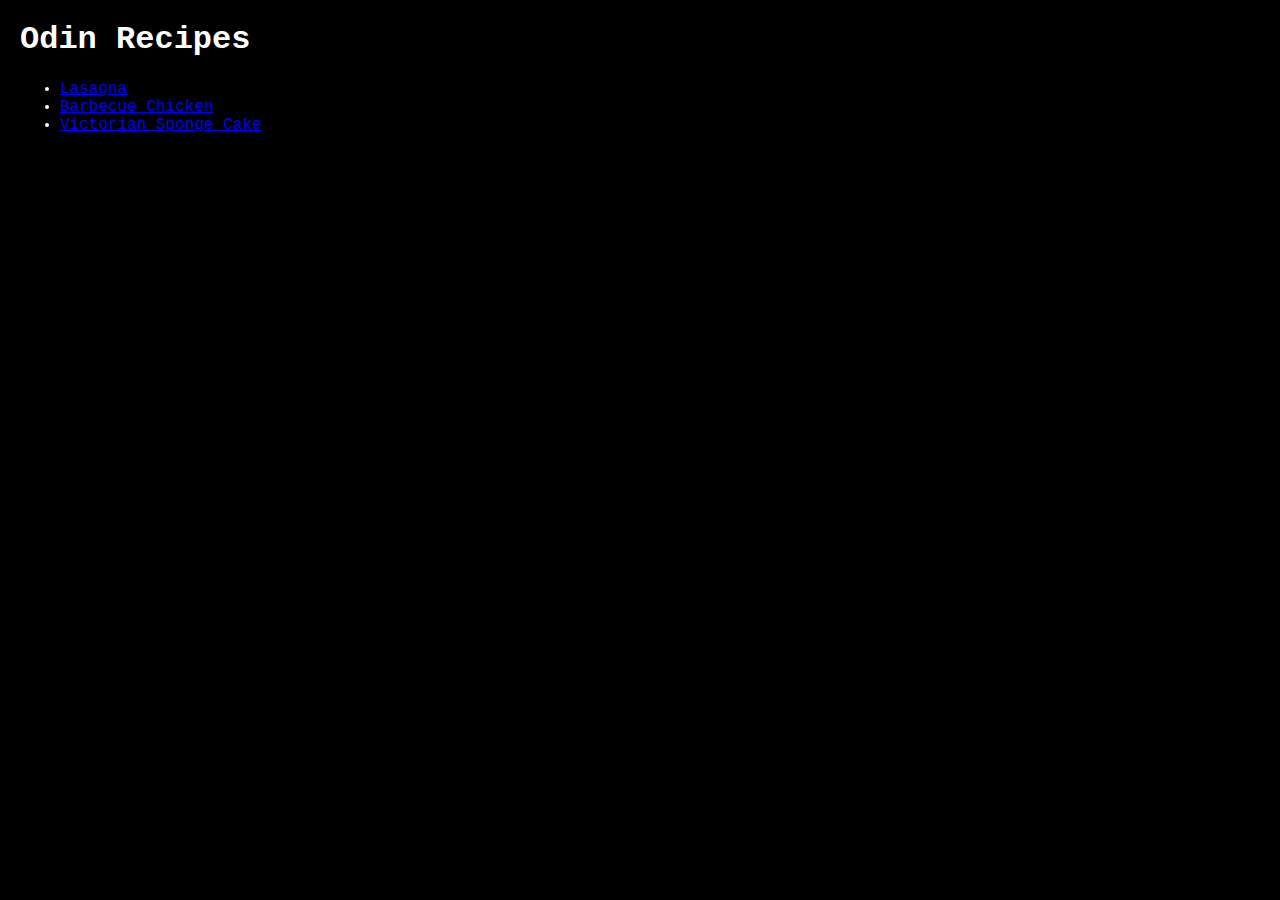
<file: index.html>
<!DOCTYPE html>
<html lang="en">
<head>
    <meta charset="UTF-8">
    <meta name="viewport" content="width=device-width, initial-scale=1.0">
    <link rel="stylesheet" href="./css/style.css">
    <title>Odin Recipes</title>
</head>
<body>
    <h1>Odin Recipes</h1>

    <ul>
        <li> <a href="./recipes/lasagna.html" target="_blank" rel="noopener noreferrer">Lasagna</a></li>
        <li> <a href="./recipes/barbecue-chicken.html" target="_blank" rel="noopener noreferrer">Barbecue Chicken</a></li>
        <li> <a href="./recipes/victorian-sponge-cake.html" target="_blank" rel="noopener noreferrer">Victorian Sponge Cake</a></li>
    </ul>
   
</body>
</html>
</file>
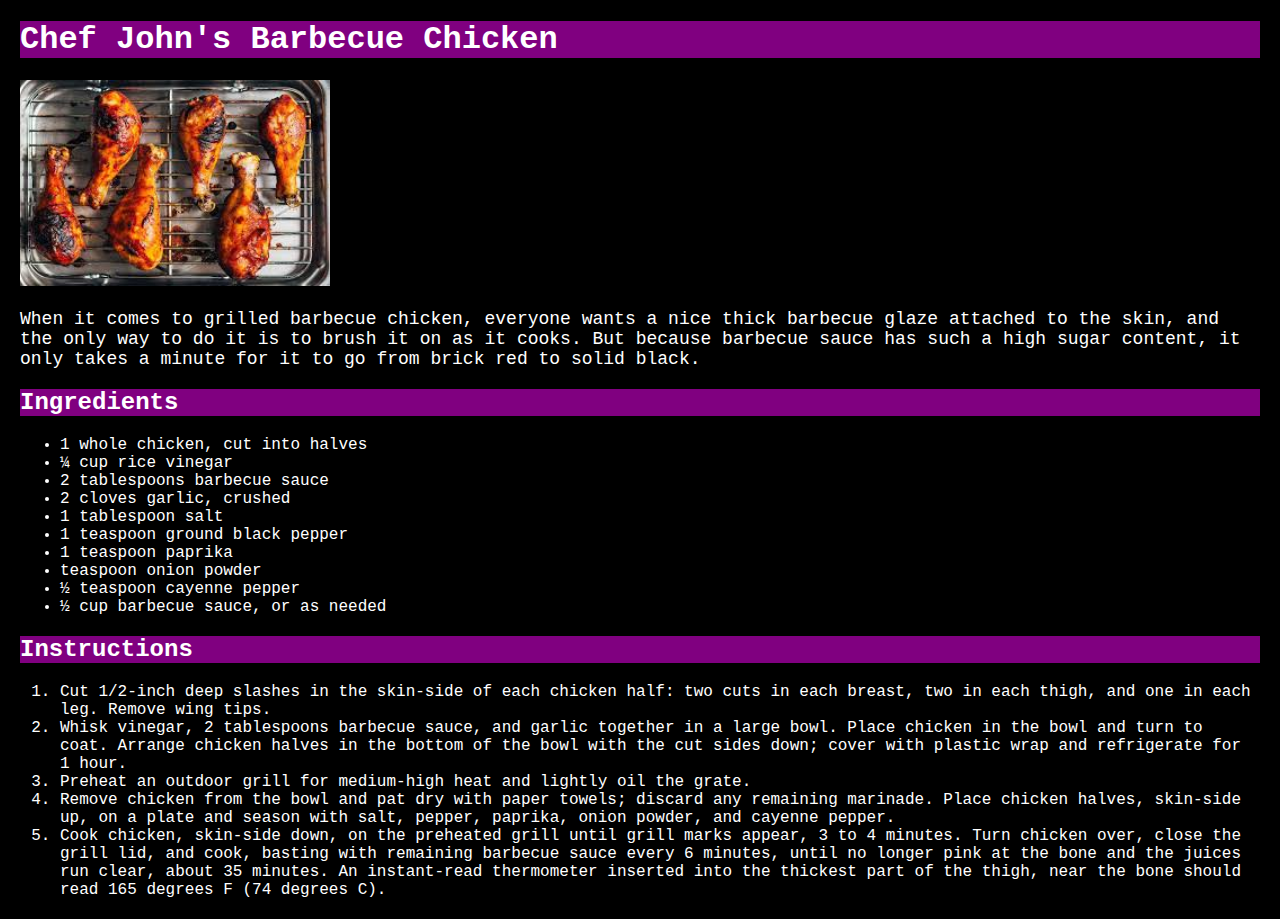
<file: recipes/barbecue-chicken.html>
<!DOCTYPE html>
<html lang="en">
<head>
    <meta charset="UTF-8">
    <meta name="viewport" content="width=device-width, initial-scale=1.0">
    <link rel="stylesheet" href="../css/style.css">
    <title>Chef John's Barbecue Chicken Recipe</title>
</head>
<body>
    <h1 class="title">Chef John's Barbecue Chicken</h1>
    <img src="../images/barbeque-chicken.jpeg" alt="Stunning Barbecue Chicken">

    <p class="description">When it comes to grilled barbecue chicken, everyone wants a nice thick barbecue glaze attached to the skin, and the only way to do it is to brush it on as it cooks. 
        But because barbecue sauce has such a high sugar content, 
        it only takes a minute for it to go from brick red to solid black.
    </p>

    <h2 class="title">Ingredients</h2>

    <ul>
        <li>1 whole chicken, cut into halves</li>
        <li>¼ cup rice vinegar</li>
        <li>2 tablespoons barbecue sauce</li>
        <li>2 cloves garlic, crushed</li>
        <li>1 tablespoon salt</li>
        <li>1 teaspoon ground black pepper</li>
        <li>1 teaspoon paprika</li>
        <li>teaspoon onion powder</li>
        <li>½ teaspoon cayenne pepper</li>
        <li>½ cup barbecue sauce, or as needed</li>
    </ul>

    <h2 class="title">Instructions</h2>

    <ol>
        <li>
            Cut 1/2-inch deep slashes in the skin-side of each chicken half: two cuts in each breast, 
            two in each thigh, and one in each leg. Remove wing tips.
        </li>
        <li>
            Whisk vinegar, 2 tablespoons barbecue sauce, and garlic together in a large bowl. Place chicken in the bowl and turn to coat. 
            Arrange chicken halves in the bottom of the bowl with the cut sides down; cover with plastic wrap and refrigerate for 1 hour.
        </li>
        <li>
            Preheat an outdoor grill for medium-high heat and lightly oil the grate.
        </li>
        <li>
            Remove chicken from the bowl and pat dry with paper towels; discard any remaining marinade. Place chicken halves, 
            skin-side up, on a plate and season with salt, pepper, paprika, onion powder, and cayenne pepper.
        </li>
        <li>
            Cook chicken, skin-side down, on the preheated grill until grill marks appear, 3 to 4 minutes. 
            Turn chicken over, close the grill lid, and cook, basting with remaining barbecue sauce every 6 minutes, 
            until no longer pink at the bone and the juices run clear, about 35 minutes. 
            An instant-read thermometer inserted into the thickest part of the thigh, near the bone should read 165 degrees F (74 degrees C).
        </li>
    </ol>   

    
</body>
</html>
</file>
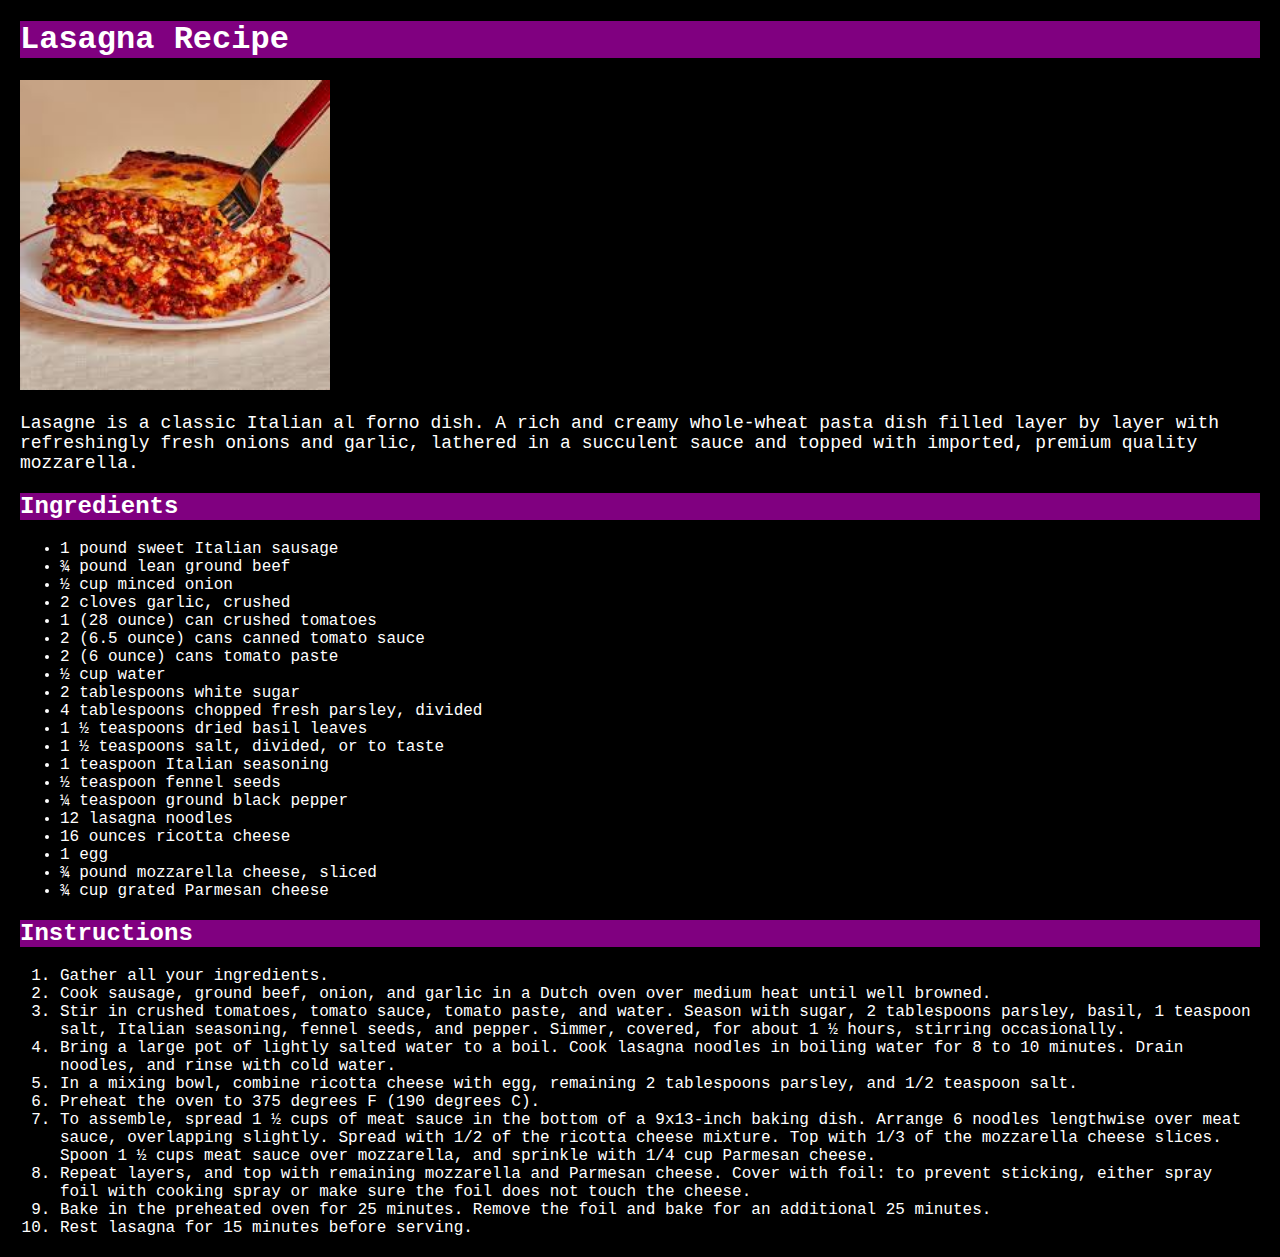
<file: recipes/lasagna.html>
<!DOCTYPE html>
<html lang="en">
<head>
    <meta charset="UTF-8">
    <meta name="viewport" content="width=device-width, initial-scale=1.0">
    <title>Lasagna</title>
    <link rel="stylesheet" href="../css/style.css">
</head>
<body>
    <h1 class="title">Lasagna Recipe</h1>

    <img src="../images/lasagna.jpeg" alt="Delicously finished golden lasagna">

    <p class="description">Lasagne is a classic Italian al forno dish. A rich and creamy whole-wheat pasta dish filled layer by layer with refreshingly fresh onions and garlic, 
        lathered in a succulent sauce and topped with imported, premium quality mozzarella.</p>

    <h2 class="title">Ingredients</h2>
    <ul>
        <li>1 pound sweet Italian sausage</li>
        <li>¾ pound lean ground beef</li>
        <li>½ cup minced onion</li>
        <li>2 cloves garlic, crushed</li>
        <li>1 (28 ounce) can crushed tomatoes</li>
        <li>2 (6.5 ounce) cans canned tomato sauce</li>
        <li>2 (6 ounce) cans tomato paste</li>
        <li>½ cup water</li>
        <li>2 tablespoons white sugar</li>
        <li>4 tablespoons chopped fresh parsley, divided</li>
        <li>1 ½ teaspoons dried basil leaves</li>
        <li>1 ½ teaspoons salt, divided, or to taste</li>
        <li>1 teaspoon Italian seasoning</li>
        <li>½ teaspoon fennel seeds</li>
        <li>¼ teaspoon ground black pepper</li>
        <li>12 lasagna noodles</li>
        <li>16 ounces ricotta cheese</li>
        <li>1 egg</li>
        <li>¾ pound mozzarella cheese, sliced</li>
        <li>¾ cup grated Parmesan cheese</li>
    </ul>

    <h2 class="title">Instructions</h2>

    <ol>
        <li>Gather all your ingredients.</li>
        <li>Cook sausage, ground beef, onion, and garlic in a Dutch oven over medium heat until well browned.</li>
        <li>Stir in crushed tomatoes, tomato sauce, tomato paste, and water. Season with sugar, 2 tablespoons parsley, 
            basil, 1 teaspoon salt, Italian seasoning, fennel seeds, and pepper. 
            Simmer, covered, for about 1 ½ hours, stirring occasionally.
        </li>
        <li>Bring a large pot of lightly salted water to a boil. Cook lasagna noodles in boiling water for 8 to 10 minutes. 
            Drain noodles, and rinse with cold water.
        </li>
        <li>In a mixing bowl, combine ricotta cheese with egg, remaining 2 tablespoons parsley, and 1/2 teaspoon salt.</li>
        <li>Preheat the oven to 375 degrees F (190 degrees C).</li>
        <li>To assemble, spread 1 ½ cups of meat sauce in the bottom of a 9x13-inch baking dish. Arrange 6 noodles lengthwise over meat sauce, 
            overlapping slightly. Spread with 1/2 of the ricotta cheese mixture. 
            Top with 1/3 of the mozzarella cheese slices. Spoon 1 ½ cups meat sauce over mozzarella, and sprinkle with 1/4 cup Parmesan cheese.
        </li>
        <li>Repeat layers, and top with remaining mozzarella and Parmesan cheese. 
            Cover with foil: to prevent sticking, either spray foil with cooking spray or make sure the foil does not touch the cheese.
        </li>
        <li>Bake in the preheated oven for 25 minutes. Remove the foil and bake for an additional 25 minutes.</li>
        <li>Rest lasagna for 15 minutes before serving.</li>
    </ol>
    
</body>
</html>
</file>
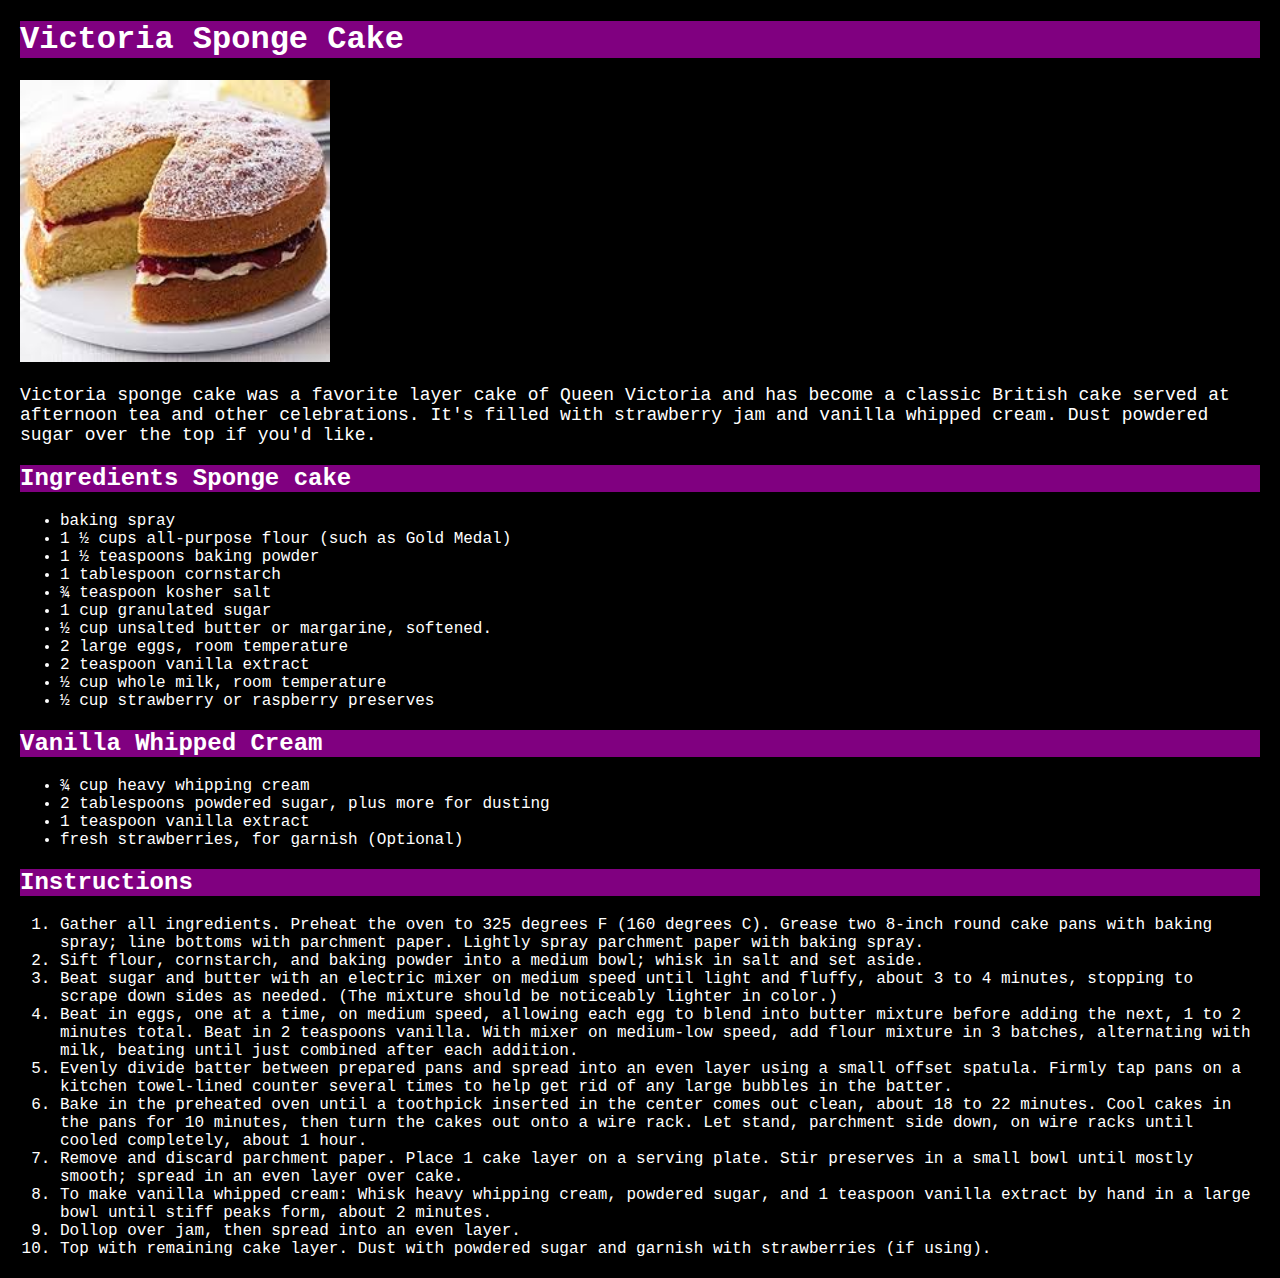
<file: recipes/victorian-sponge-cake.html>
<!DOCTYPE html>
<html lang="en">
<head>
    <meta charset="UTF-8">
    <meta name="viewport" content="width=device-width, initial-scale=1.0">
    <link rel="stylesheet" href="../css/style.css">
    <title>Victoria Sponge Cake Recipe</title>
</head>
<body>
    <h1 class="title">Victoria Sponge Cake</h1>

    <img src="../images/victorian-sponge.jpeg" alt="yummy victorian sponge cake">

    <p class="description">
        Victoria sponge cake was a favorite layer cake of Queen Victoria and has become a classic British cake served at afternoon tea and other celebrations. 
        It's filled with strawberry jam and vanilla whipped cream. Dust powdered sugar over the top if you'd like.
    </p>

    <h2 class="title">Ingredients Sponge cake</h2>

    <ul>
        <li>baking spray</li>
        <li>1 ½ cups all-purpose flour (such as Gold Medal)</li>
        <li>1 ½ teaspoons baking powder</li>
        <li>1 tablespoon cornstarch</li>
        <li>¾ teaspoon kosher salt</li>
        <li>1 cup granulated sugar</li>
        <li>½ cup unsalted butter or margarine, softened.</li>
        <li>2 large eggs, room temperature</li>
        <li>2 teaspoon vanilla extract</li>
        <li>½ cup whole milk, room temperature</li>
        <li>½ cup strawberry or raspberry preserves</li>
    </ul>

    <h2 class="title">Vanilla Whipped Cream</h2>

    <ul>
        <li>¾ cup heavy whipping cream</li>
        <li>2 tablespoons powdered sugar, plus more for dusting</li>
        <li>1 teaspoon vanilla extract</li>
        <li>fresh strawberries, for garnish (Optional)</li>
    </ul>


    <h2 class="title">Instructions</h2>

    <ol>
        <li>
            Gather all ingredients. Preheat the oven to 325 degrees F (160 degrees C). 
            Grease two 8-inch round cake pans with baking spray; line bottoms with parchment paper. 
            Lightly spray parchment paper with baking spray.
        </li>
        <li>
            Sift flour, cornstarch, and baking powder into a medium bowl; whisk in salt and set aside.
        </li>
        <li>
            Beat sugar and butter with an electric mixer on medium speed until light and fluffy, about 3 to 4 minutes, stopping to scrape down sides as needed. 
            (The mixture should be noticeably lighter in color.)
        </li>
        <li>
            Beat in eggs, one at a time, on medium speed, allowing each egg to blend into butter mixture before adding the next, 1 to 2 minutes total. 
            Beat in 2 teaspoons vanilla. With mixer on medium-low speed, add flour mixture in 3 batches, 
            alternating with milk, beating until just combined after each addition.
        </li>
        <li>
            Evenly divide batter between prepared pans and spread into an even layer using a small offset spatula. 
            Firmly tap pans on a kitchen towel-lined counter several times to help get rid of any large bubbles in the batter.
        </li>
        <li>
            Bake in the preheated oven until a toothpick inserted in the center comes out clean, about 18 to 22 minutes. 
            Cool cakes in the pans for 10 minutes, then turn the cakes out onto a wire rack. 
            Let stand, parchment side down, on wire racks until cooled completely, about 1 hour.
        </li>
        <li>
            Remove and discard parchment paper. Place 1 cake layer on a serving plate. 
            Stir preserves in a small bowl until mostly smooth; spread in an even layer over cake.
        </li>
        <li>
            To make vanilla whipped cream: Whisk heavy whipping cream, powdered sugar, 
            and 1 teaspoon vanilla extract by hand in a large bowl until stiff peaks form, about 2 minutes.
        </li>
        <li>
            Dollop over jam, then spread into an even layer.
        </li>
        <li>
            Top with remaining cake layer. Dust with powdered sugar and garnish with strawberries (if using).
        </li>
    </ol>   
    
</body>
</html>
</file>
<file: css/style.css>
.description{
    font-size: 18px;
}

body{
    background-color: black;
    color: white;
    font-family: 'Courier New', Courier, sans-serif;
    margin: 20px;
    
}

.title{
    background-color: purple;
}

img{
    height: auto;
    width: 310px;
}
</file>
